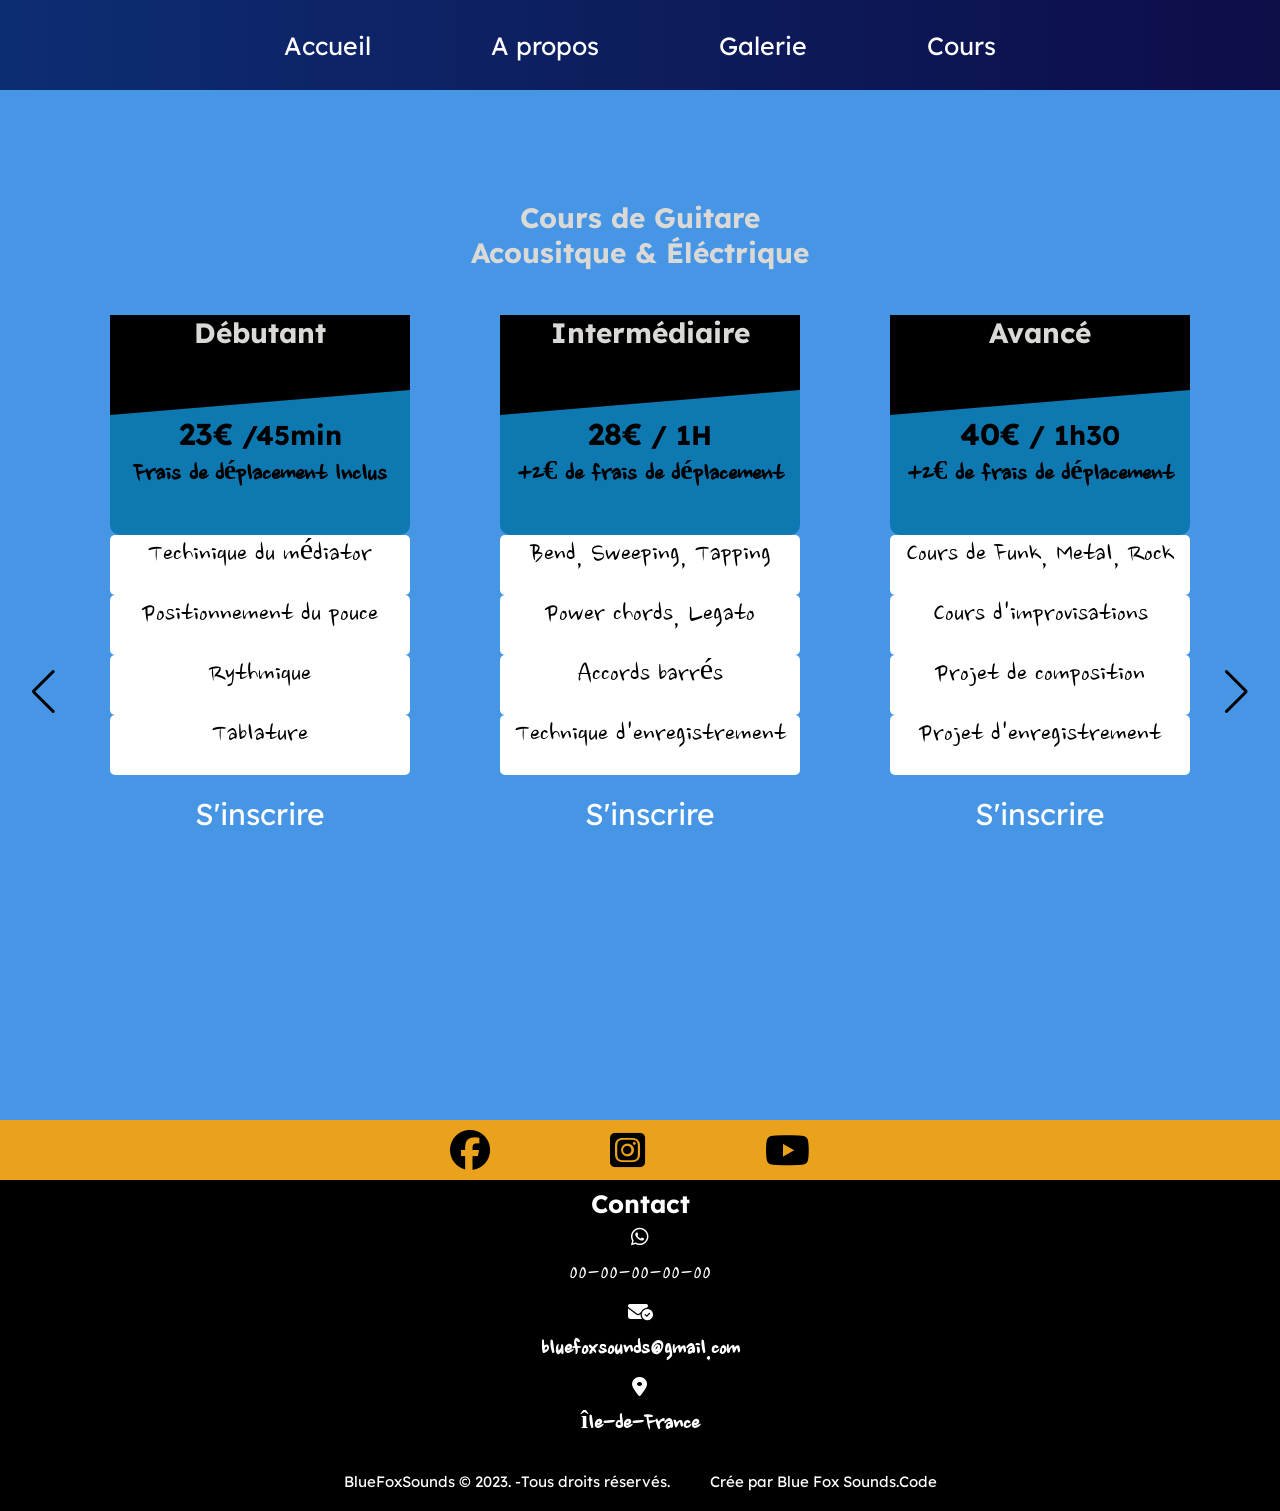
<file: cours.html>
<!DOCTYPE html>

<head>
    <meta charset="UTF-8">
    <title>Blue Fox Sounds</title>
    <link rel="stylesheet" href="cours.css" type="text/css">
    
   
   

<link rel="preconnect" href="https://fonts.googleapis.com">
<link rel="preconnect" href="https://fonts.gstatic.com" crossorigin>
<link href="https://fonts.googleapis.com/css2?family=Bebas+Neue&family=Shadows+Into+Light&display=swap" rel="stylesheet">
    



<link rel="preconnect" href="https://fonts.googleapis.com">
<link rel="preconnect" href="https://fonts.gstatic.com" crossorigin>
<link href="https://fonts.googleapis.com/css2?family=Lexend+Deca:wght@700&display=swap" rel="stylesheet">

<link rel="preconnect" href="https://fonts.googleapis.com">
<link rel="preconnect" href="https://fonts.gstatic.com" crossorigin>
<link href="https://fonts.googleapis.com/css2?family=Nanum+Brush+Script&display=swap" rel="stylesheet">


<link rel="preconnect" href="https://fonts.googleapis.com">
<link rel="preconnect" href="https://fonts.gstatic.com" crossorigin>
<link href="https://fonts.googleapis.com/css2?family=New+Rocker&display=swap" rel="stylesheet">


<link rel="stylesheet" href="swiper-bundle.min.css">


<link rel="stylesheet" href="https://cdnjs.cloudflare.com/ajax/libs/font-awesome/6.4.0/css/all.min.css" integrity="sha512-iecdLmaskl7CVkqkXNQ/ZH/XLlvWZOJyj7Yy7tcenmpD1ypASozpmT/E0iPtmFIB46ZmdtAc9eNBvH0H/ZpiBw==" crossorigin="anonymous" referrerpolicy="no-referrer" />


<link href="https://fontawesome.com License"> 



</head>


<header>


    <header>
        <div class="container">


            <div class="Menu">

                <div class="navlinks">
            
                    <ul>
                        <li><a href="Accueil.html" title="Accueil"> Accueil</a></li>
                        <li><a href="A propos.html" title="A propos"> A propos</a></li>
                        <li><a href="Galerie.html" title="Galerie"> Galerie</a></li>
                        <li><a href="Cours.html" title="Cours"> Cours</a></li>
                    </ul>
                </div>
            </div>












            <nav class="header__nav nav-bar">
                    <div class="toggle-menu">
                        <div class="line line1"></div>
                        <div class="line line2"></div>
                        <div class="line line3"></div>
                    </div>
                    <ul class="nav-list">
                        <li class="nav-list-item"><a href="Accueil.html" class="nav-link"> Accueil</a></li>
                        <li class="nav-list-item"><a href="Apropos.html" class="nav-link">A propos</a></li>
                        <li class="nav-list-item"><a href="Galerie.html" class="nav-link">Galerie</a> </li>
                        <li class="nav-list-item"><a href="Cours.html"   class="nav-link">Cours</a></li>
                        <li class="nav-list-item">
                            <a href="" class="nav-link">Contacts</a>
                        </li>
                    </ul>
                </nav>
            </div>
             
        </div>
    </header>
<script>

var toggleButton = document.querySelector('.toggle-menu');
var navBar = document.querySelector('.nav-bar');
toggleButton.addEventListener('click', function () {
	navBar.classList.toggle('toggle');
});
</script>









    

</header>



<body>
    <!-- Swiper -->
    <div class="swiper mySwiper">
      <div class="swiper-wrapper">
        <div class="swiper-slide"> 

            <div class="swiper-button-next"></div>
            <div class="swiper-button-prev"></div>
            <h1> Cours de Guitare <br> Acousitque & Éléctrique</h1>
            <div class="flexContainer">
                
                <div class="threeCards">
            
                        <div class="header">
                                <h2><span id="spanPrix">23€</span> /45min <p> Frais de déplacement <span> Inclus</span> </p>
                                </h2>
                                
                                <div class="price">
                                        <h1> Débutant</h1>
                                </div>
                            
                        </div>
            
                    <div class="details"> Techinique du médiator</div>
                    <div class="details"> Positionnement du pouce</div>
                    <div class="details"> Rythmique </div>
                    <div class="details"> Tablature</div>
                    <div id="btn"><a href="s'inscrire.html"> S'inscrire</a></div>
            
                </div>
            
                    <div class="threeCards">
            
            
                        <div class="header">
                                <h2><span id="spanPrix"> 28€</span> / 1H <p> +2€ de frais de déplacement </p></h2>
                                
                                
                                <div class="price">
                                        <h1> Intermédiaire</h1>
                                </div>
                            
                        </div>
            
                        <div class="details">Bend, Sweeping, Tapping </div>
                        <div class="details"> Power chords, Legato</div>
                        <div class="details"> Accords barrés</div>
                        <div class="details"> Technique d'enregistrement</div>
                        <div id="btn"><a href="s'inscrire.html"> S'inscrire</a></div>
            
                    </div>
            
                    <div class="threeCards">
            
            
                        <div class="header">
                                <h2><span id="spanPrix"> 40€</span> / 1h30 <p> +2€ de frais de déplacement </p></h2>
                                
                                <div class="price">
                                        <h1> Avancé </h1>
                                </div>
                            
                        </div>
            
                        <div class="details"> Cours de Funk, Metal, Rock</div>
                        <div class="details"> Cours d'improvisations</div>
                        <div class="details"> Projet de composition</div>
                        <div class="details"> Projet d'enregistrement</div>
                        <div id="btn"><a href="s'inscrire.html"> S'inscrire</a></div>
            
                    </div>
            
                
                </div>
    </div>







        <div class="swiper-slide"><h1> Cours de basse</h1>
        
            <div class="swiper-button-next"></div>
            <div class="swiper-button-prev"></div>
        
        
            <div class="flexContainer">

            
                    <div class="threeCards">
            
                        <div class="header">
                                <h2><span id="spanPrix">23€</span> /45min <p>Frais de déplacement <span> Inclus</span> </p>
                                </h2>
                                
                                <div class="price">
                                        <h1> Débutant</h1>
                                </div>
                            
                        </div>
            
                    <div class="details"> Conseil matériel</div>
                    <div class="details"> Posture (pouce) et Médiator</div>
                    <div class="details"> MG: Bend, Hammer, pull-off </div>
                    <div class="details"> MD: Slap, jeu aux doigts </div>
                    <div id="btn"><a href="s'inscrire.html"> S'inscrire</a></div>
            
                    </div>
            
                    <div class="threeCards">
            
            
                        <div class="header">
                                <h2><span id="spanPrix"> 28€</span> / 1H <p> +2€ de frais de déplacement </p></h2>
                                
                                
                                <div class="price">
                                        <h1> Intermédiaire</h1>
                                </div>
                            
                        </div>
            
                        <div class="details"> Jeu aux doigts(3)</div>
                        <div class="details"> Slap, Palme mute, Tapping</div>
                        <div class="details">Son et Pédales d'effets</div>
                        <div class="details"> Apprentissage d'un solo</div>
                        <div id="btn"><a href="s'inscrire.html"> S'inscrire</a></div>
            
                    </div>
            
                    <div class="threeCards">
            
            
                        <div class="header">
                                <h2><span id="spanPrix"> 40€</span> / 1h30 <p> +2€ de frais de déplacement </p></h2>
                                
                                <div class="price">
                                        <h1> Avancé </h1>
                                </div>
                            
                        </div>
            
                        <div class="details"> Améliorer sa vitesse</div>
                        <div class="details"> Cours d'Impro & Compo</div>
                        <div class="details"> Double stop (Strumming)</div>
                        <div class="details"> Enregistrement d'un solo </div>
                        <div id="btn"><a href="s'inscrire.html"> S'inscrire</a></div>
            
                    </div>
            
                
                </div>
        

                
    </div>

    
        
        
      
        
        <div class="swiper-slide"><h1> Cours d'essai et Pack</h1>
        
            <div class="swiper-button-next"></div>
            <div class="swiper-button-prev"></div>
            <div class="swiper-pagination"></div>


    
            <div class="flexContainer">


                <div class="threeCards">
            
                    <div class="header">
                            <h2><span id="spanPrix"> 14€</span> /30min <p> Frais de déplacmement <span> Inclus</span> </p></h2>
                    
                            
                            <div class="price">
                                    <h1> Guitare ou Basse</h1>
                            </div>
                        
                    </div>
                    
                    <div class="details"> Projet et objectifs élaborés</div>
                    <div class="details"> Registre musical défini</div>
                    <div class="details"> Technique et posture </div>
                    <div class="details"> Quel Matériel choisir? </div>
                    <div id="btn"><a href="s'inscrire.html"> S'inscrire</a></div>
                </div>
            
                <div class="threeCards">
            
                    <div class="header">
                            <h2><span id="spanPrix"> 28€</span> /1H 
                            <p> Frais de déplacmement <span> Inclus</span> +10€/pers </p> 
                          </h2>
                    
                            
                            <div class="price">
                                    <h1> Cours Collectif</h1>
                            </div>
                        
                    </div>
                    
                    <div class="details"> Entraînement duo/trio ou + </div>
                    <div class="details"> Guitariste, bassiste, batteur</div>
                    <div class="details"> Projet de groupe</div>
                    <div class="details"> Enregistrement du projet</div>
                    <div id="btn"><a href="s'inscrire.html"> S'inscrire</a></div>
                </div>


                <div class="threeCards">
            
                    <div class="header">
                            <h2><span id="spanPrix"> 110€</span> / 1mois<p> Instruments au choix </p></h2>
                            
                            <div class="price">
                                    <h1> Pack de 1 Mois <p> 4 cours</p></h1>
                            </div>
                        
                    </div>
                    <div class="details"> 1 cours de 1H/Semaine</div>
                    <div class="details"> + d'exercices personnalisés</div>
                    <div class="details"> Cours en ligne possible</div>
                    <div class="details"> + de flexibilité </div>
                    <div id="btn"><a href="s'inscrire.html"> S'inscrire</a></div>
            
                    </div>
                </div>
        
            
            </div>

        </div>
       
      </div>
   
    </div>






        
</body>


<script src="swiper-bundle.min.js"></script>
<script src="script.js"></script>




<footer>

    <div class="Footer">
        <div class="Social">
            <ul class="Reseaux">
                <li> <i class="fa-brands fa-facebook"></i><a href="#"></a></li>
                <li> <i class="fa-brands fa-square-instagram"></i><a href="https://www.instagram.com/bluefoxsounds/"></a></li>
                <li> <i class="fa-brands fa-youtube"></i><a href="#"></a></li>
            </ul>
        </div>

        <div class="Contact"> 
            <div class="soustitre">
                <h3> Contact</h3>
            </div>
            <ul class="Mail">
                <li> <i class="fa-brands fa-whatsapp"> <p> 00-00-00-00-00</p></i> </li>
                <li><i class="fa-solid fa-envelope-circle-check"> <p> bluefoxsounds@gmail.com</p></i> </li>
                <li><i class="fa-solid fa-location-dot"> <p> île-de-France</p></i> </li>
            </ul>
        </div>

        <div class="copyright">
            <p>  BlueFoxSounds © 2023. -Tous droits réservés. </p>
            <p>  Crée par Blue Fox Sounds.Code</p>

        </div>
    </div>
</footer>

    <script src="https://cdn.jsdelivr.net/npm/swiper@9.2.4/swiper-bundle.min.js"></script>





</html>
</file>
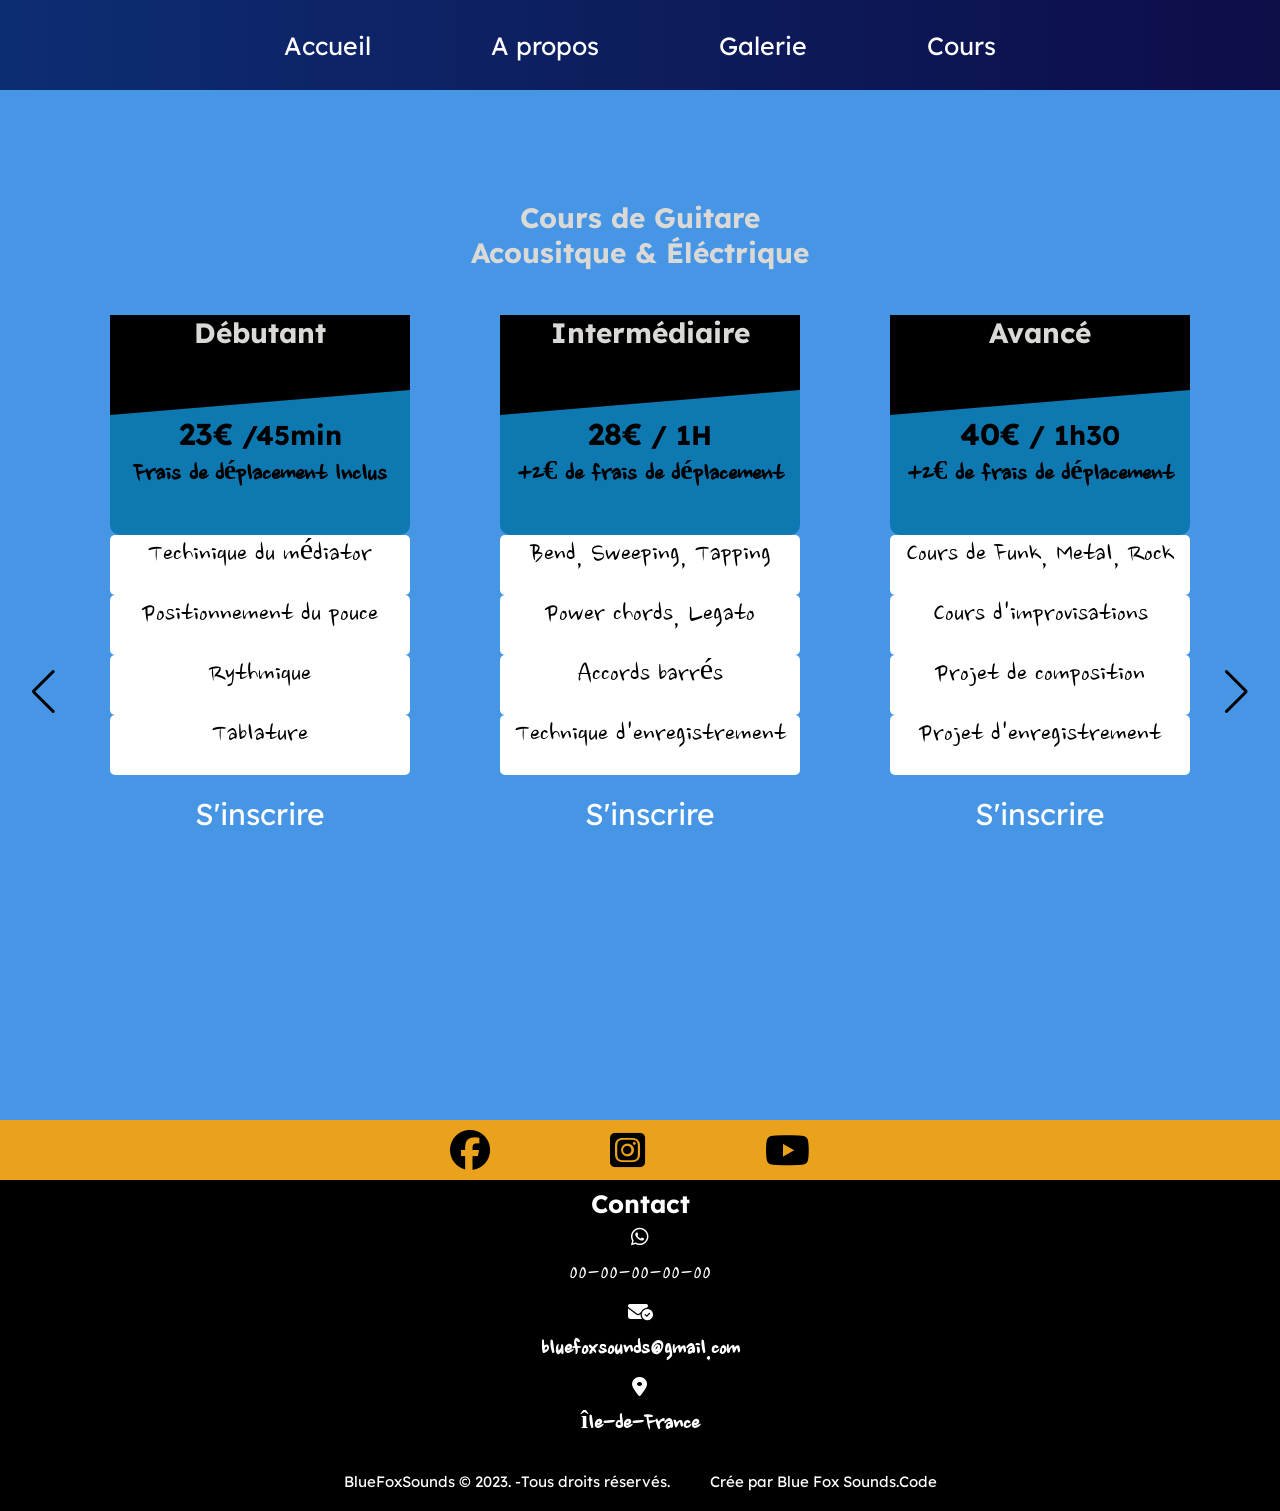
<file: index1.html>
<!DOCTYPE html>

<head>
    <meta charset="UTF-8">
    <title>Blue Fox Sounds</title>
    <link rel="stylesheet" href="cours.css" type="text/css">
    
   
   

<link rel="preconnect" href="https://fonts.googleapis.com">
<link rel="preconnect" href="https://fonts.gstatic.com" crossorigin>
<link href="https://fonts.googleapis.com/css2?family=Bebas+Neue&family=Shadows+Into+Light&display=swap" rel="stylesheet">
    



<link rel="preconnect" href="https://fonts.googleapis.com">
<link rel="preconnect" href="https://fonts.gstatic.com" crossorigin>
<link href="https://fonts.googleapis.com/css2?family=Lexend+Deca:wght@700&display=swap" rel="stylesheet">

<link rel="preconnect" href="https://fonts.googleapis.com">
<link rel="preconnect" href="https://fonts.gstatic.com" crossorigin>
<link href="https://fonts.googleapis.com/css2?family=Nanum+Brush+Script&display=swap" rel="stylesheet">


<link rel="preconnect" href="https://fonts.googleapis.com">
<link rel="preconnect" href="https://fonts.gstatic.com" crossorigin>
<link href="https://fonts.googleapis.com/css2?family=New+Rocker&display=swap" rel="stylesheet">


<link rel="stylesheet" href="swiper-bundle.min.css">


<link rel="stylesheet" href="https://cdnjs.cloudflare.com/ajax/libs/font-awesome/6.4.0/css/all.min.css" integrity="sha512-iecdLmaskl7CVkqkXNQ/ZH/XLlvWZOJyj7Yy7tcenmpD1ypASozpmT/E0iPtmFIB46ZmdtAc9eNBvH0H/ZpiBw==" crossorigin="anonymous" referrerpolicy="no-referrer" />


<link href="https://fontawesome.com License"> 



</head>


<header>


    <header>
        <div class="container">


            <div class="Menu">

                <div class="navlinks">
            
                    <ul>
                        <li><a href="index.html" title="Accueil"> Accueil</a></li>
                        <li><a href="index3.html" title="A propos"> A propos</a></li>
                        <li><a href="index2.html" title="Galerie"> Galerie</a></li>
                        <li><a href="index1.html" title="Cours"> Cours</a></li>
                    </ul>
                </div>
            </div>












            <nav class="header__nav nav-bar">
                    <div class="toggle-menu">
                        <div class="line line1"></div>
                        <div class="line line2"></div>
                        <div class="line line3"></div>
                    </div>
                    <ul class="nav-list">
                        <li class="nav-list-item"><a href="index.html" class="nav-link"> Accueil</a></li>
                        <li class="nav-list-item"><a href="index3.html" class="nav-link">A propos</a></li>
                        <li class="nav-list-item"><a href="index2.html" class="nav-link">Galerie</a> </li>
                        <li class="nav-list-item"><a href="index1.html"   class="nav-link">Cours</a></li>
                        <li class="nav-list-item">
                            <a href="" class="nav-link">Contacts</a>
                        </li>
                    </ul>
                </nav>
            </div>
             
        </div>
    </header>
<script>

var toggleButton = document.querySelector('.toggle-menu');
var navBar = document.querySelector('.nav-bar');
toggleButton.addEventListener('click', function () {
	navBar.classList.toggle('toggle');
});
</script>









    

</header>



<body>
    <!-- Swiper -->
    <div class="swiper mySwiper">
      <div class="swiper-wrapper">
        <div class="swiper-slide"> 

            <div class="swiper-button-next"></div>
            <div class="swiper-button-prev"></div>
            <h1> Cours de Guitare <br> Acousitque & Éléctrique</h1>
            <div class="flexContainer">
                
                <div class="threeCards">
            
                        <div class="header">
                                <h2><span id="spanPrix">23€</span> /45min <p> Frais de déplacement <span> Inclus</span> </p>
                                </h2>
                                
                                <div class="price">
                                        <h1> Débutant</h1>
                                </div>
                            
                        </div>
            
                    <div class="details"> Techinique du médiator</div>
                    <div class="details"> Positionnement du pouce</div>
                    <div class="details"> Rythmique </div>
                    <div class="details"> Tablature</div>
                    <div id="btn"><a href="index5.html"> S'inscrire</a></div>
            
                </div>
            
                    <div class="threeCards">
            
            
                        <div class="header">
                                <h2><span id="spanPrix"> 28€</span> / 1H <p> +2€ de frais de déplacement </p></h2>
                                
                                
                                <div class="price">
                                        <h1> Intermédiaire</h1>
                                </div>
                            
                        </div>
            
                        <div class="details">Bend, Sweeping, Tapping </div>
                        <div class="details"> Power chords, Legato</div>
                        <div class="details"> Accords barrés</div>
                        <div class="details"> Technique d'enregistrement</div>
                        <div id="btn"><a href="index5.html"> S'inscrire</a></div>
            
                    </div>
            
                    <div class="threeCards">
            
            
                        <div class="header">
                                <h2><span id="spanPrix"> 40€</span> / 1h30 <p> +2€ de frais de déplacement </p></h2>
                                
                                <div class="price">
                                        <h1> Avancé </h1>
                                </div>
                            
                        </div>
            
                        <div class="details"> Cours de Funk, Metal, Rock</div>
                        <div class="details"> Cours d'improvisations</div>
                        <div class="details"> Projet de composition</div>
                        <div class="details"> Projet d'enregistrement</div>
                        <div id="btn"><a href="index5.html"> S'inscrire</a></div>
            
                    </div>
            
                
                </div>
    </div>







        <div class="swiper-slide"><h1> Cours de basse</h1>
        
            <div class="swiper-button-next"></div>
            <div class="swiper-button-prev"></div>
        
        
            <div class="flexContainer">

            
                    <div class="threeCards">
            
                        <div class="header">
                                <h2><span id="spanPrix">23€</span> /45min <p>Frais de déplacement <span> Inclus</span> </p>
                                </h2>
                                
                                <div class="price">
                                        <h1> Débutant</h1>
                                </div>
                            
                        </div>
            
                    <div class="details"> Conseil matériel</div>
                    <div class="details"> Posture (pouce) et Médiator</div>
                    <div class="details"> MG: Bend, Hammer, pull-off </div>
                    <div class="details"> MD: Slap, jeu aux doigts </div>
                    <div id="btn"><a href="index5.html"> S'inscrire</a></div>
            
                    </div>
            
                    <div class="threeCards">
            
            
                        <div class="header">
                                <h2><span id="spanPrix"> 28€</span> / 1H <p> +2€ de frais de déplacement </p></h2>
                                
                                
                                <div class="price">
                                        <h1> Intermédiaire</h1>
                                </div>
                            
                        </div>
            
                        <div class="details"> Jeu aux doigts(3)</div>
                        <div class="details"> Slap, Palme mute, Tapping</div>
                        <div class="details">Son et Pédales d'effets</div>
                        <div class="details"> Apprentissage d'un solo</div>
                        <div id="btn"><a href="index5.html"> S'inscrire</a></div>
            
                    </div>
            
                    <div class="threeCards">
            
            
                        <div class="header">
                                <h2><span id="spanPrix"> 40€</span> / 1h30 <p> +2€ de frais de déplacement </p></h2>
                                
                                <div class="price">
                                        <h1> Avancé </h1>
                                </div>
                            
                        </div>
            
                        <div class="details"> Améliorer sa vitesse</div>
                        <div class="details"> Cours d'Impro & Compo</div>
                        <div class="details"> Double stop (Strumming)</div>
                        <div class="details"> Enregistrement d'un solo </div>
                        <div id="btn"><a href="index5.html"> S'inscrire</a></div>
            
                    </div>
            
                
                </div>
        

                
    </div>

    
        
        
      
        
        <div class="swiper-slide"><h1> Cours d'essai et Pack</h1>
        
            <div class="swiper-button-next"></div>
            <div class="swiper-button-prev"></div>
            <div class="swiper-pagination"></div>


    
            <div class="flexContainer">


                <div class="threeCards">
            
                    <div class="header">
                            <h2><span id="spanPrix"> 14€</span> /30min <p> Frais de déplacmement <span> Inclus</span> </p></h2>
                    
                            
                            <div class="price">
                                    <h1> Guitare ou Basse</h1>
                            </div>
                        
                    </div>
                    
                    <div class="details"> Projet et objectifs élaborés</div>
                    <div class="details"> Registre musical défini</div>
                    <div class="details"> Technique et posture </div>
                    <div class="details"> Quel Matériel choisir? </div>
                    <div id="btn"><a href="index5.html"> S'inscrire</a></div>
                </div>
            
                <div class="threeCards">
            
                    <div class="header">
                            <h2><span id="spanPrix"> 28€</span> /1H 
                            <p> Frais de déplacmement <span> Inclus</span> +10€/pers </p> 
                          </h2>
                    
                            
                            <div class="price">
                                    <h1> Cours Collectif</h1>
                            </div>
                        
                    </div>
                    
                    <div class="details"> Entraînement duo/trio ou + </div>
                    <div class="details"> Guitariste, bassiste, batteur</div>
                    <div class="details"> Projet de groupe</div>
                    <div class="details"> Enregistrement du projet</div>
                    <div id="btn"><a href="index5.html"> S'inscrire</a></div>
                </div>


                <div class="threeCards">
            
                    <div class="header">
                            <h2><span id="spanPrix"> 110€</span> / 1mois<p> Instruments au choix </p></h2>
                            
                            <div class="price">
                                    <h1> Pack de 1 Mois <p> 4 cours</p></h1>
                            </div>
                        
                    </div>
                    <div class="details"> 1 cours de 1H/Semaine</div>
                    <div class="details"> + d'exercices personnalisés</div>
                    <div class="details"> Cours en ligne possible</div>
                    <div class="details"> + de flexibilité </div>
                    <div id="btn"><a href="index5.html"> S'inscrire</a></div>
            
                    </div>
                </div>
        
            
            </div>

        </div>
       
      </div>
   
    </div>






        
</body>


<script src="swiper-bundle.min.js"></script>
<script src="script.js"></script>




<footer>

    <div class="Footer">
        <div class="Social">
            <ul class="Reseaux">
                <li> <i class="fa-brands fa-facebook"></i><a href="#"></a></li>
                <li> <i class="fa-brands fa-square-instagram"></i><a href="https://www.instagram.com/bluefoxsounds/"></a></li>
                <li> <i class="fa-brands fa-youtube"></i><a href="#"></a></li>
            </ul>
        </div>

        <div class="Contact"> 
            <div class="soustitre">
                <h3> Contact</h3>
            </div>
            <ul class="Mail">
                <li> <i class="fa-brands fa-whatsapp"> <p> 00-00-00-00-00</p></i> </li>
                <li><i class="fa-solid fa-envelope-circle-check"> <p> bluefoxsounds@gmail.com</p></i> </li>
                <li><i class="fa-solid fa-location-dot"> <p> île-de-France</p></i> </li>
            </ul>
        </div>

        <div class="copyright">
            <p>  BlueFoxSounds © 2023. -Tous droits réservés. </p>
            <p>  Crée par Blue Fox Sounds.Code</p>

        </div>
    </div>
</footer>

    <script src="https://cdn.jsdelivr.net/npm/swiper@9.2.4/swiper-bundle.min.js"></script>





</html>
</file>
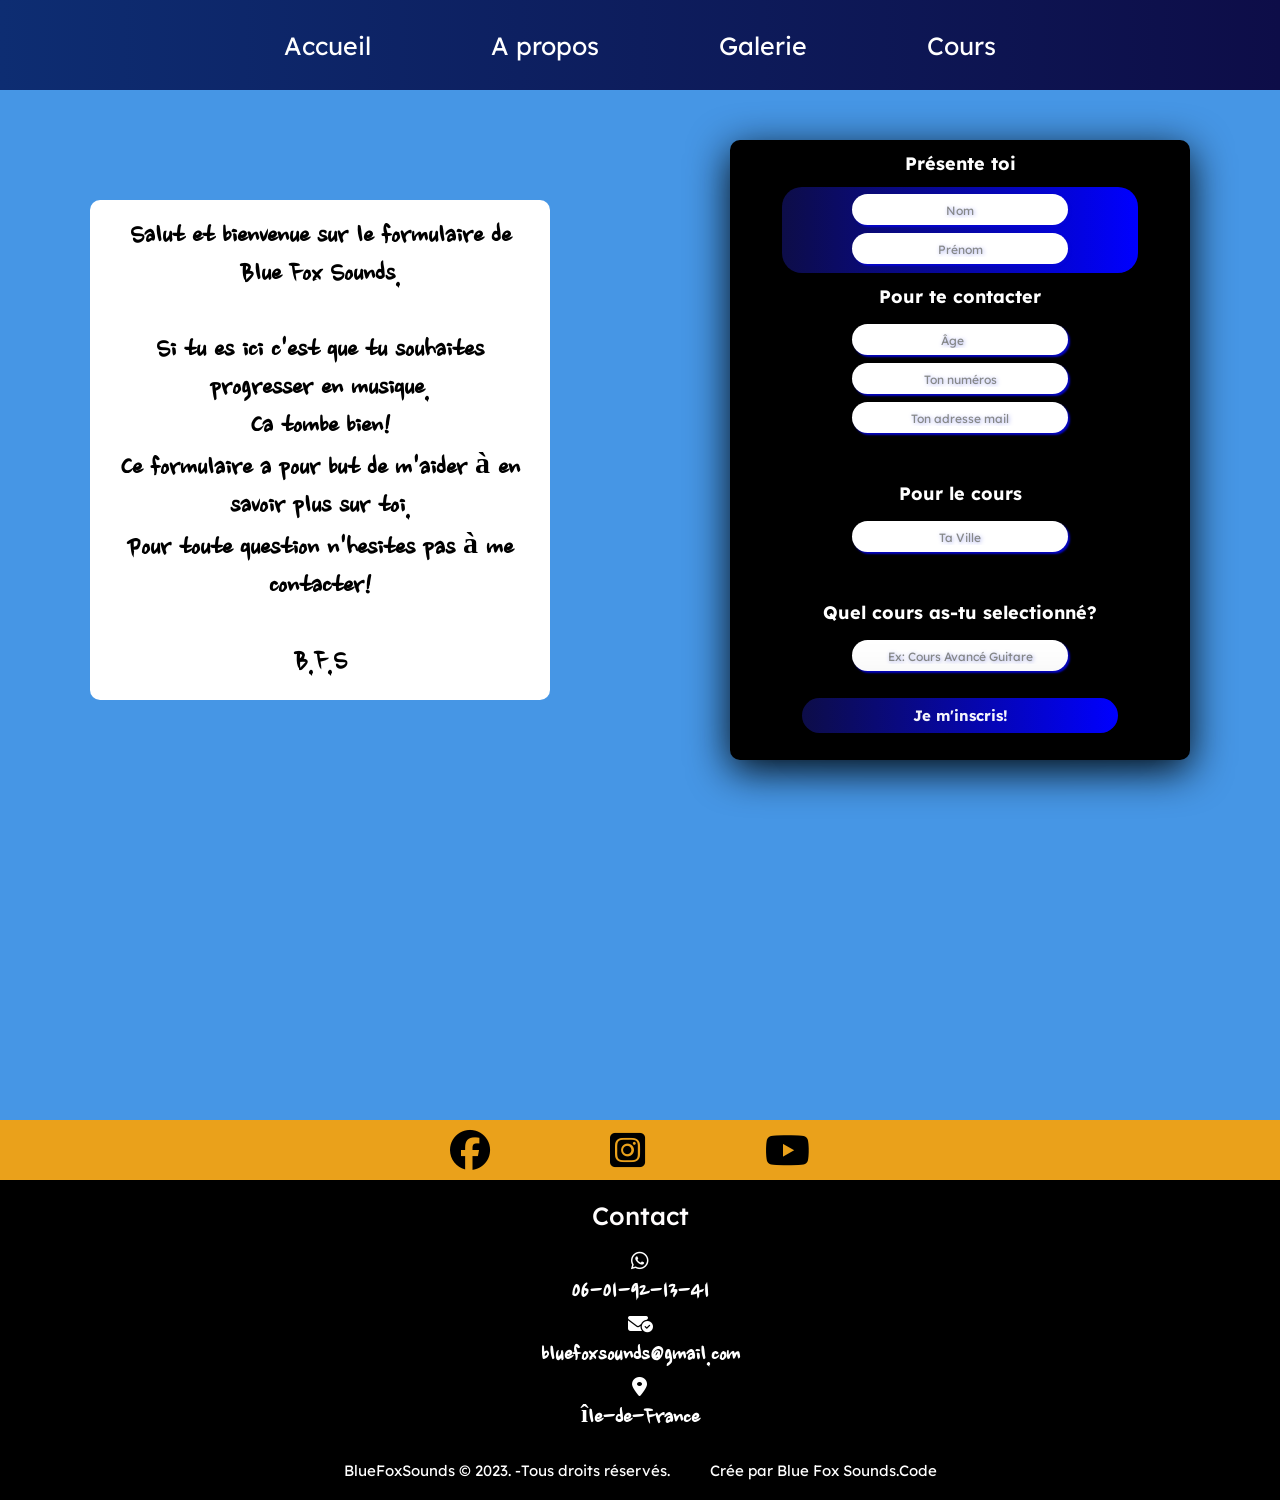
<file: index5.html>
<!DOCTYPE html>

<head>
    <meta charset="UTF-8">
    <title>BlueFoxSounds</title>
    <link rel="stylesheet" href="s'inscrire.css" type="text/css">


    <link rel="preconnect" href="https://fonts.googleapis.com">
<link rel="preconnect" href="https://fonts.gstatic.com" crossorigin>
<link href="https://fonts.googleapis.com/css2?family=Lexend+Deca:wght@700&display=swap" rel="stylesheet">

<link rel="preconnect" href="https://fonts.googleapis.com">
<link rel="preconnect" href="https://fonts.gstatic.com" crossorigin>
<link href="https://fonts.googleapis.com/css2?family=Nanum+Brush+Script&display=swap" rel="stylesheet">


<link rel="preconnect" href="https://fonts.googleapis.com">
<link rel="preconnect" href="https://fonts.gstatic.com" crossorigin>
<link href="https://fonts.googleapis.com/css2?family=New+Rocker&display=swap" rel="stylesheet">
    


<link rel="stylesheet" href="https://cdnjs.cloudflare.com/ajax/libs/font-awesome/6.4.0/css/all.min.css" integrity="sha512-iecdLmaskl7CVkqkXNQ/ZH/XLlvWZOJyj7Yy7tcenmpD1ypASozpmT/E0iPtmFIB46ZmdtAc9eNBvH0H/ZpiBw==" crossorigin="anonymous" referrerpolicy="no-referrer" />


<link href="https://fontawesome.com License"> 
<link href="https://unpkg.com/aos@2.3.1/dist/aos.css" rel="stylesheet">
</head>


<header>
    <header>
        <div class="container">


            <div class="Menu">

                <div class="navlinks">
            
                    <ul>
                        <li><a href="index.html" title="Accueil"> Accueil</a></li>
                        <li><a href="index3.html" title="A propos"> A propos</a></li>
                        <li><a href="index2.html" title="Galerie"> Galerie</a></li>
                        <li><a href="index1.html" title="Cours"> Cours</a></li>
                    </ul>
                </div>
            </div>












            <nav class="header__nav nav-bar">
                    <div class="toggle-menu">
                        <div class="line line1"></div>
                        <div class="line line2"></div>
                        <div class="line line3"></div>
                    </div>
                    <ul class="nav-list">
                        <li class="nav-list-item"><a href="index.html" class="nav-link"> Accueil</a></li>
                        <li class="nav-list-item"><a href="index3.html" class="nav-link">A propos</a></li>
                        <li class="nav-list-item"><a href="index2.html" class="nav-link">Galerie</a> </li>
                        <li class="nav-list-item"><a href="index1.html"   class="nav-link">Cours</a></li>
                        <li class="nav-list-item">
                            <a href="" class="nav-link">Contacts</a>
                        </li>
                    </ul>
                </nav>
            </div>
             
        </div>
    </header>
<script>

var toggleButton = document.querySelector('.toggle-menu');
var navBar = document.querySelector('.nav-bar');
toggleButton.addEventListener('click', function () {
	navBar.classList.toggle('toggle');
});
</script>
    

</header>

<body>


<div class="introform">
        <div class="intro" >
            <div class="description">
            <p>
                Salut et bienvenue sur le formulaire de Blue Fox Sounds.
                <br>
                <br> Si tu es ici c'est que tu souhaites progresser en musique. 
                <br> Ca tombe bien! 
                <br>
                Ce formulaire a pour but de m'aider à en savoir plus sur toi.
                <br> Pour toute question n'hesites pas à me contacter! 
                <br> 
                <br>
                B.F.S
            </p>
            </div>
        </div>
        

    <form action="bfs.htm" method="POST">


        <div class="Formulaire" >
            

            <div class="coordonées">
                <h3> Présente toi </h3>
                <div class="Nom">
                    <input type="Text" name="Prénom" required placeholder="Nom">
                    <input type="Text" name="Nom" required placeholder="Prénom">
                </div>
                <div class="contacter">
                <h3> Pour te contacter</h3>
                    <input type="Number" name="Âge" required placeholder="Âge">
                    <input type="Phone number" name="Numéro" required placeholder="Ton numéros">
                    <input type="Email" name= "Email" required placeholder="Ton adresse mail"><br>
                </div>
                <div class="courstype">
                <h3>  Pour le cours</h3>
                    <input type="Text" name="Ville" required placeholder="Ta Ville"></label>
                </div>
                <br>
                    <h3> Quel cours as-tu selectionné? </h3>
                        <input type="text" name="Cours" textarea rows="1" cols="2" required placeholder="Ex: Cours Avancé Guitare">
            </div>
            <br>

            <div class="container" >
                <button type="submit"> 
                    Je m'inscris!
                </button>
                
            </div>
            
        </div>

</div>


</body>



<footer>

    <div class="Footer">
        <div class="Social">
            <ul class="Reseaux">
                <li> <i class="fa-brands fa-facebook"></i><a href="#"></a></li>
                <li> <i class="fa-brands fa-square-instagram"></i><a href="https://www.instagram.com/bluefoxsounds/"></a></li>
                <li> <i class="fa-brands fa-youtube"></i><a href="#"></a></li>
            </ul>
        </div>

        <div class="Contact"> 
            <div class="soustitre">
                <h3> Contact</h3>
            </div>
            <ul class="Mail">
                <li> <i class="fa-brands fa-whatsapp"> <p> 06-01-92-13-41</p></i> </li>
                <li><i class="fa-solid fa-envelope-circle-check"> <p> bluefoxsounds@gmail.com</p></i> </li>
                <li><i class="fa-solid fa-location-dot"> <p> île-de-France</p></i> </li>
            </ul>
        </div>

        <div class="copyright">
            <p>  BlueFoxSounds © 2023. -Tous droits réservés. </p>
            <p>  Crée par Blue Fox Sounds.Code</p>

        </div>
    </div>
</footer>








    <script src="https://cdn.jsdelivr.net/npm/swiper@9.2.4/swiper-bundle.min.js"></script>

    <script>
        AOS.init();
      </script>
    <script src="https://unpkg.com/aos@2.3.1/dist/aos.js"></script>

</html>
</file>
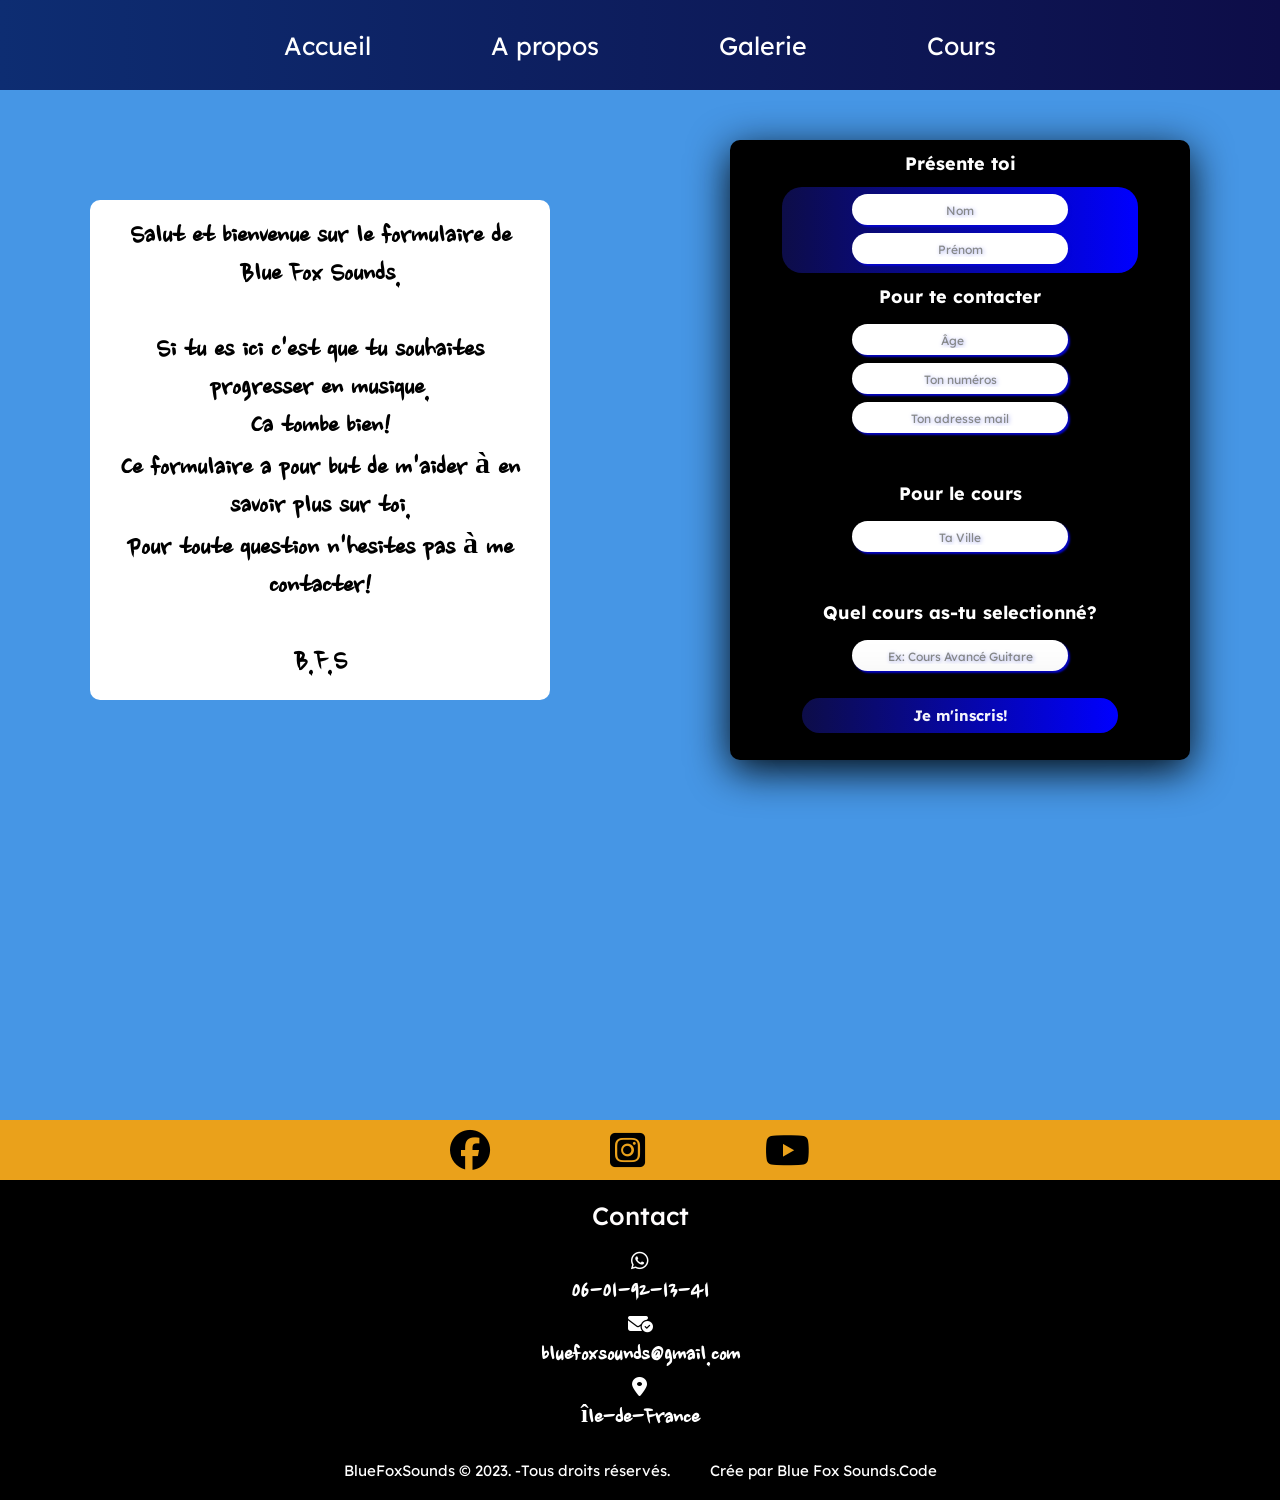
<file: s'inscrire.html>
<!DOCTYPE html>

<head>
    <meta charset="UTF-8">
    <title>BlueFoxSounds</title>
    <link rel="stylesheet" href="s'inscrire.css" type="text/css">


    <link rel="preconnect" href="https://fonts.googleapis.com">
<link rel="preconnect" href="https://fonts.gstatic.com" crossorigin>
<link href="https://fonts.googleapis.com/css2?family=Lexend+Deca:wght@700&display=swap" rel="stylesheet">

<link rel="preconnect" href="https://fonts.googleapis.com">
<link rel="preconnect" href="https://fonts.gstatic.com" crossorigin>
<link href="https://fonts.googleapis.com/css2?family=Nanum+Brush+Script&display=swap" rel="stylesheet">


<link rel="preconnect" href="https://fonts.googleapis.com">
<link rel="preconnect" href="https://fonts.gstatic.com" crossorigin>
<link href="https://fonts.googleapis.com/css2?family=New+Rocker&display=swap" rel="stylesheet">
    


<link rel="stylesheet" href="https://cdnjs.cloudflare.com/ajax/libs/font-awesome/6.4.0/css/all.min.css" integrity="sha512-iecdLmaskl7CVkqkXNQ/ZH/XLlvWZOJyj7Yy7tcenmpD1ypASozpmT/E0iPtmFIB46ZmdtAc9eNBvH0H/ZpiBw==" crossorigin="anonymous" referrerpolicy="no-referrer" />


<link href="https://fontawesome.com License"> 
<link href="https://unpkg.com/aos@2.3.1/dist/aos.css" rel="stylesheet">
</head>


<header>
    <header>
        <div class="container">


            <div class="Menu">

                <div class="navlinks">
            
                    <ul>
                        <li><a href="Accueil.html" title="Accueil"> Accueil</a></li>
                        <li><a href="A propos.html" title="A propos"> A propos</a></li>
                        <li><a href="Galerie.html" title="Galerie"> Galerie</a></li>
                        <li><a href="Cours.html" title="Cours"> Cours</a></li>
                    </ul>
                </div>
            </div>












            <nav class="header__nav nav-bar">
                    <div class="toggle-menu">
                        <div class="line line1"></div>
                        <div class="line line2"></div>
                        <div class="line line3"></div>
                    </div>
                    <ul class="nav-list">
                        <li class="nav-list-item"><a href="Accueil.html" class="nav-link"> Accueil</a></li>
                        <li class="nav-list-item"><a href="Apropos.html" class="nav-link">A propos</a></li>
                        <li class="nav-list-item"><a href="Galerie.html" class="nav-link">Galerie</a> </li>
                        <li class="nav-list-item"><a href="Cours.html"   class="nav-link">Cours</a></li>
                        <li class="nav-list-item">
                            <a href="" class="nav-link">Contacts</a>
                        </li>
                    </ul>
                </nav>
            </div>
             
        </div>
    </header>
<script>

var toggleButton = document.querySelector('.toggle-menu');
var navBar = document.querySelector('.nav-bar');
toggleButton.addEventListener('click', function () {
	navBar.classList.toggle('toggle');
});
</script>
    

</header>

<body>


<div class="introform">
        <div class="intro" >
            <div class="description">
            <p>
                Salut et bienvenue sur le formulaire de Blue Fox Sounds.
                <br>
                <br> Si tu es ici c'est que tu souhaites progresser en musique. 
                <br> Ca tombe bien! 
                <br>
                Ce formulaire a pour but de m'aider à en savoir plus sur toi.
                <br> Pour toute question n'hesites pas à me contacter! 
                <br> 
                <br>
                B.F.S
            </p>
            </div>
        </div>
        

    <form action="bfs.htm" method="POST">


        <div class="Formulaire" >
            

            <div class="coordonées">
                <h3> Présente toi </h3>
                <div class="Nom">
                    <input type="Text" name="Prénom" required placeholder="Nom">
                    <input type="Text" name="Nom" required placeholder="Prénom">
                </div>
                <div class="contacter">
                <h3> Pour te contacter</h3>
                    <input type="Number" name="Âge" required placeholder="Âge">
                    <input type="Phone number" name="Numéro" required placeholder="Ton numéros">
                    <input type="Email" name= "Email" required placeholder="Ton adresse mail"><br>
                </div>
                <div class="courstype">
                <h3>  Pour le cours</h3>
                    <input type="Text" name="Ville" required placeholder="Ta Ville"></label>
                </div>
                <br>
                    <h3> Quel cours as-tu selectionné? </h3>
                        <input type="text" name="Cours" textarea rows="1" cols="2" required placeholder="Ex: Cours Avancé Guitare">
            </div>
            <br>

            <div class="container" >
                <button type="submit"> 
                    Je m'inscris!
                </button>
                
            </div>
            
        </div>

</div>


</body>



<footer>

    <div class="Footer">
        <div class="Social">
            <ul class="Reseaux">
                <li> <i class="fa-brands fa-facebook"></i><a href="#"></a></li>
                <li> <i class="fa-brands fa-square-instagram"></i><a href="https://www.instagram.com/bluefoxsounds/"></a></li>
                <li> <i class="fa-brands fa-youtube"></i><a href="#"></a></li>
            </ul>
        </div>

        <div class="Contact"> 
            <div class="soustitre">
                <h3> Contact</h3>
            </div>
            <ul class="Mail">
                <li> <i class="fa-brands fa-whatsapp"> <p> 06-01-92-13-41</p></i> </li>
                <li><i class="fa-solid fa-envelope-circle-check"> <p> bluefoxsounds@gmail.com</p></i> </li>
                <li><i class="fa-solid fa-location-dot"> <p> île-de-France</p></i> </li>
            </ul>
        </div>

        <div class="copyright">
            <p>  BlueFoxSounds © 2023. -Tous droits réservés. </p>
            <p>  Crée par Blue Fox Sounds.Code</p>

        </div>
    </div>
</footer>








    <script src="https://cdn.jsdelivr.net/npm/swiper@9.2.4/swiper-bundle.min.js"></script>

    <script>
        AOS.init();
      </script>
    <script src="https://unpkg.com/aos@2.3.1/dist/aos.js"></script>

</html>
</file>
<file: cours.css>
*,
*::before,
*::after {
	margin: 0;
	padding: 0;
	box-sizing: inherit;
}

.header{
    margin: 0;
    padding: 0;
}

.container {
	width: 100%;
	height: 100px;
	/* W3C, IE 10+/ Edge, Firefox 16+, Chrome 26+, Opera 12+, Safari 7+ */
    margin: 0;
    padding: 0;
	background-size: 400% 400%;
	position: relative;
}

.nav-bar {
	position: fixed;
	background-color: rgba(0, 0, 0, 0.965);
	top: 90px;
	right: 100%;
	height: 100vh;
	width: 100%;
    z-index: 2;
	display: flex;
	justify-content: center;
	align-items: center;
	transition: position 2.9s;
	-webkit-transition: position 2.9s;
	-moz-transition: position 2.9s;
	-ms-transition: position 2.9s;
	-o-transition: position 2.9s;
}

.toggle {
	left: 0;
	box-shadow: 1px 0 15px 2px rgba(0, 0, 0, 0.4);

}

.toggle-menu {
	
	position: fixed;
	top: 20px;
	right: 20px;
	width: 40px;
	height: 30px;
	display: flex;
	flex-direction: column;
	justify-content: space-around;
    padding: 2px 2px 2px 3px;
	border-radius: 5px;
	cursor: pointer;
	-webkit-border-radius: 5px;
	-moz-border-radius: 5px;
	-ms-border-radius: 5px;
	-o-border-radius: 5px;
}

.line {
	width: 100%;
	height: 3px;
	border-radius: 5px;
	background-color: #fff;
	transition: transform 0.2s ease-out;
	-webkit-transition: transform 0.2s ease-out;
	-moz-transition: transform 0.2s ease-out;
	-ms-transition: transform 0.2s ease-out;
	-o-transition: transform 0.2s ease-out;
}

.toggle .line1 {
	background-color: #000000;
	transform: scale(0.9) rotateZ(-45deg) translate(-6px, 4px);
}

.toggle .line2 {
	display: none;
}

.toggle .line3 {
	background-color: #000000;
	transform: scale(0.9) rotateZ(45deg) translate(-6px, -4px);
}

.toggle .toggle-menu {
	background-color: white;
}

.nav-list {
	list-style: none;
    justify-content: center;
}

.nav-list-item {
	text-align: center;
	padding: 0px 0;
   justify-content:center;
    display: flex;
    position: relative;
}

.nav-link {
	color: #fff;
	font-size: 28px;
	text-decoration: none;
	position: relative;
	padding-bottom: 5px;
    line-height: 2rem;
    font-family: 'Lexend Deca', sans-serif;
    
}

.nav-link:hover {
	transform: scale(-3px);
    color: rgb(238, 151, 45, 0.93);
    font-size: 30px;
	text-decoration: none;
	position: relative;
	padding-bottom: 4px;
    font-family: 'Lexend Deca', sans-serif;
}


.nav-link::before {
	position: absolute;
	content: '';
	left: 0;
	bottom: 0;
	width: 100%;
	height: 1px;
	background-color: #fff;
	transform: scaleX(0);
	transition: transform 1s ease-in-out;
	transform-origin: left;
	-webkit-transition: transform 0.4s ease-in-out;
	-moz-transition: transform 0.4s ease-in-out;
	-ms-transition: transform 0.4s ease-in-out;
	-o-transition: transform 0.4s ease-in-out;
}

.nav-link:hover::before {
	transform: scaleX(1);
}


.nav-bar{
    display: none;
}

@media screen and (max-width:900px) {
    .nav-bar{
        display: block;
    } 
    .Menu .navlinks{
        display: none;
        
    }
   
}


.Menu{
    height: 90px;
    width: 100%;
    flex-direction: row;
    display: flex;
    align-items:center;
    justify-content: center;
    text-align: center;
    top: 0;
    padding: 0px;
    margin: 0;
    position: fixed;
    z-index: 2;
    background-repeat: no-repeat;
    background-attachment: fixed;
    background: linear-gradient(90deg, rgb(13, 45, 114), rgb(13, 13, 72));
   
  }
  
  
  .navlinks li a{
  
    font-family: 'Lexend Deca', sans-serif;
  }
  
  .navlinks ul{
    display: flex;
    flex-direction: row;
    text-align:end;
    list-style-type: none;
    position: relative;
  
  }
  a{
    text-decoration: none;
    color: rgb(255, 255, 255);
    font-size: 25px;
    padding: 60px;
    position: relative;
    transition: ease-in;
    transition: 0.5s;
  }
  span{
    display: inline-block;
  }
  
  a:hover{
    transform: scale(-3px);
    color: rgb(238, 151, 45, 0.93);
    font-size: 28px;
    
  
  }
  
  

body{
    margin: 0;
    padding: 0;
    border: 0;
    height: 1500px;
    position: absolute;
    width: 100%;
    background-color: #4696e5;
    background-repeat: no-repeat;
    background-size: cover;
    background-attachment:fixed;
    background-position: center;
    

}

@media screen and(max-width:900px){
	 margin: 0;
    padding: 0;
    border: 0;
    height: 1200px;
    position: absolute;
    width: 100%;
    background-color: #4696e5;
    background-repeat: no-repeat;
    background-size: cover;
    background-attachment:fixed;
    background-position: center;
}







#flexContainer{
    width: 100%;
    display: flex;
    flex-direction: row;
    align-items: center;
    justify-content: center;
    margin: auto; 
    position: relative;
    border-radius: 30px;
    transition: translateX(-300px);
    transition-duration: 7ms;
    transition: all ease-in-out;
    top: 300px;
    

    


    
}
.flexContainer{
    display: flex;
    flex-direction: row;
    overflow: hidden;
    width: 100%;
    justify-content: center;
    align-items: center;
    margin: auto;
    height: 580px;
    top: 0px;
    padding: 10px;
    transition: translateX(-300px);
    transition-duration: 7ms;
    transition: all ease-in-out;

   
}


.threeCards{
    width: 300px;
    height: 500px;
    transition: 0.2 ease-in;
    transition: all 0.2s ease-in-out;
    top: 0px;
    margin: 15px;
    
    
}


 




.threeCards:hover {
    transform: scale(0.9);
}
.threeCards .header:hover{
    height: 220px;
    width: 300px;
    position: relative;
    background: rgba(213, 188, 0, 0.93);
    transition: 0.2s;

}
.header1{
    height: 300px;
    width: 300px;
    position: relative;
    background: rgba(0, 96, 213, 0.93);

}
.header{
    height: 220px;
    width: 300px;
    top: 0;
    position: relative;
    background: rgba(8, 117, 171, 0.889);
    border-radius: 10px;
}
.header h2{
    margin: 0;
    position: relative;
    top: 100px;
    text-align: center;
    font-family: 'Lexend Deca', sans-serif;
    
}

#spanPrix{
    font-size: 30px;
}
.price{
    height: 100px;
    width: 300px;
    background: rgb(0, 0, 0);
    clip-path: polygon(0 0, 100% 0, 100% 75%, 0 100%);
    position: absolute;
    top:0;
}

.details{
    background: rgb(254, 255, 254);
    height: 50px;
    text-align: center;
    line-height: 40px;
    font-family: 'Nanum Brush Script', cursive; 
    transition: all 0.1s ease-in;
    font-size: 30px;
	font-weight:300;
    border-radius: 5px;
    height: 60px;
}
#btn{
    text-align: center;
    justify-content: center;
    align-items: center;
    padding: 0;
    margin: 0;
    position: relative;

}

#btn a{
    text-align: center;
    justify-content: center;
    align-items: center;
    top: 20px;
    font-family: 'Lexend Deca', sans-serif;
    color: #ffffff;
    font-size: 30px;
    height: 0px;
    margin: auto;
    padding: 0px;
    transition: 1.5s;
   
}
span{
    display: inline-block;
}

#btn a:hover{
    color: #d88227;
    font-size: 35px;

}
.header p{
    font-family: 'Nanum Brush Script', cursive; 
    font-size: 28px;
    top: 0;
    margin: 1px;
}


.details:hover{
    background: rgba(207, 211, 214, 0.944);
}






.swiper {
    width: 100%;
    height: 900px;
    top: 100px;
    margin: auto;
   
   
  }

  .swiper-slide {
    text-align: center;
    font-size: 18px;
   
    display: flex;
    justify-content: center;
    align-items: center;
  }

  

  .swiper {
    margin-left: auto;
    margin-right: auto;
    justify-content: center;
  }
  .swiper-slide h1{
    font-family: 'Lexend Deca', sans-serif;
    height: 65px;
    color: #dbd9d6;
    font-size: 28px;
    justify-content: center;
    align-items: center;
    top: 0;
    padding: 0px;
    
  }

  
.swiper-slide .swiper-button-next{
    color: #000000;
    margin: 20px;
    padding-right: 0px;
    

  


}
.swiper-button-next{
    width: 300px;
    height: 300px;
}
.swiper-slide .swiper-button-prev{
    color: #000000;
    margin: 20px;
    
}
.flexContainer .threeCards{
    border-radius: 20px;
    padding: 15px;
    margin: 30px;
  
    
}





@media  screen and (max-width:1000px) {


   
    .flexContainer{
        display: flex;
        flex-direction: row;
        overflow: hidden;
        width: 100%;
        justify-content: center;
        align-items: center;
        margin: auto;
        height: fit-content;
        top: 0px;
        padding: 0px;
        transition: translateX(-300px);
        transition-duration: 7ms;
        transition: all ease-in-out;
      
    
       
    }
    
    
    .threeCards{
        width: 200px;
        height: 400px;
        transition: 0.2 ease-in;
        transition: all 0.2s ease-in-out;
        top: 0px;
        margin: 0;
        padding: 0;
        
        
    }
    

    
    .threeCards:hover {
        transform: scale(1.3);
    }
    .threeCards .header:hover{
        height: 130px;
        width: 200px;
        position: relative;
        background: rgba(213, 188, 0, 0.93);
        transition: 0.3s;
    
    }
   
    .header{
        height: 130px;
        width: 200px;
        top: 0;
        position: relative;
        background: rgba(8, 117, 171, 0.889);
        border-radius: 5px;
    }
    .header h2{
        margin: 0;
        position: relative;
        top: 50px;
        text-align: center;
        font-family: 'Lexend Deca', sans-serif;
    }
    
    #spanPrix{
        font-size: 15px;
    }
    .price{
        height: 50px;
        width: 200px;
        background: rgba(0, 0, 0, 0.897);
        clip-path: polygon(0 0, 100% 0, 100% 75%, 0 100%);
        position: absolute;
        top:0;
    }
    
    .details{
        background: rgb(254, 255, 254);
        height: 25px;
        text-align: center;
        justify-content: center;
        align-items: center;
        line-height: 20px;
        font-family: 'Nanum Brush Script', cursive; 
        transition: all 0.1s ease-in;
        font-size: 19px;
        border-radius: 5px;
        height: 40px;
    }
    #btn{
        text-align: center;
        justify-content: center;
        align-items: center;
        padding: 0;
        margin: 0;
        position: relative;
    
    }
    
    #btn a{
        text-align: center;
        justify-content: center;
        align-items: center;
        top: 10px;
        font-family: 'Lexend Deca', sans-serif;
        color: #ffffff;
        font-size: 15px;
        height: 0px;
        margin: auto;
        padding: 0px;
        transition: 1.5s;
       
    }
    span{
        display: inline-block;
    }
    
    #btn a:hover{
        color: #d88227;
        font-size: 16px;
    
    }
    .header p{
        font-family: 'Nanum Brush Script', cursive; 
        font-size: 18px;
        top: 0;
        margin: 1px;
    }
    
    
    .details:hover{
        background: rgba(207, 211, 214, 0.944);
    }
    
    

    .swiper {
        
        justify-content: center;
        height: 800px;
      }
      .swiper-slide h1{
        font-family: 'Lexend Deca', sans-serif;
        height: 30px;
        color: #dbd9d6;
        font-size: 18px;
        justify-content: center;
        align-items: center;
        top: 0;
        padding: 0px;
        
      }
    
      
    .swiper-slide .swiper-button-next{
        color: #000000;
        margin: 0;
        padding-right: 0px;
        align-items: center;
        justify-content: center;
        top: 30%;
        margin: 5px;
       
    }
        
    .swiper {
        width: 100%;
        
        margin: auto;
        padding: 0;
       
       
      }
    
      .swiper-slide {
        text-align: center;
        font-size: 18px;
       height: fit-content;
        display: flex;
        justify-content: center;
        align-items: center;
      }
    
     
      .swiper-slide .swiper-button-prev{
        
        display: none;
        
        
    }
     
    .header h2{
        margin: 0;
        position: relative;
        top: 50px;
        text-align: center;
        font-family: 'Lexend Deca', sans-serif;
        font-size: 18px;

    }

    .flexContainer .threeCards{
        position: relative;
        padding: 10px;
        margin: 10px;
        top: 40px;
    }

    }


@media screen and(max-width:900px){
	.Footer{
    bottom: 0;
    background-color: black;
    height: 380px;
    display: flex;
    flex-direction: column;
    position: absolute;
    margin: 0;
    padding: 0;
    width:100%;
    
  }
}


    
  .Footer{
    bottom: 0;
    background-color: black;
    height: 380px;
    display: flex;
    flex-direction: column;
    position: absolute;
    margin: 0;
    padding: 0;
    width:100%;
    
  }


  .Social{
    width: 100%;
    background-color: rgb(234, 161, 27);
    justify-content: center;
    align-items: center;
    margin: 0;
    position: relative;
    padding: 0;
    
    
   

  }
  .Social .Reseaux {
    position: relative;
    justify-content: center;
    margin: auto;
    display: flex;

  }
  
  .Reseaux{
    display: flex;
    flex-direction: row;
    position: relative;
    justify-content: center;
    align-items: center;
    margin: auto;
    height: 60px;
    list-style: none;

  }
  

  .Social i{
    font-size: 40px;
    text-align: center;
    position: relative;
    margin: 0;

  }
  .Reseaux li{
    position: relative;
    margin: 0;
    padding: 0;
    justify-content: center;
    align-items: center;
    left: 50px;
    
  }
  .Reseaux li  :hover{
    transition: ease-in-out;
    transition: 2ms;
    color: #fff;
  }
  

  .Contact{
    align-items: center;
    justify-content: center;
    display: flex;
    flex-direction: column;
    position: relative;
    margin: auto;
  }
  .Mail i{
    color: #fff;
    font-size: 20px;
    margin: 0px;
    text-align: center;
    justify-content: center;
    align-items: center;
   
  }
  .Mail{
    display:flex;
    flex-direction: column;
    justify-content: center;
    align-items: center;
  }
  .Mail p{
    text-align: center;
    padding: 15px;
    font-size: 25px;
  }
i{
    list-style: none;
  }
  .Contact p{
    color: #fff;
    margin: auto;
    font-family: 'Nanum Brush Script', cursive;
    font-size: 25px;
    text-align: center;

  }


  .Contact h3{
    color: #fff;
    font-size: 25px;
    font-family: 'Lexend Deca', sans-serif;
    padding: 8px;
    

  }
  .copyright{
    color: #fff;
    justify-content: center;
    align-items: center;
    display: flex;
    flex-direction: row;
    position: relative;
    margin: 0;
    height: 60px;
    background-color:  rgb(0, 0, 0); 
  }
  .copyright p{
    color: #fff;
    justify-content: center;
    align-items: center;
    font-size: 15px;
    padding: 20px;
    font-family: 'Lexend Deca', sans-serif;
   
  }
</file>
